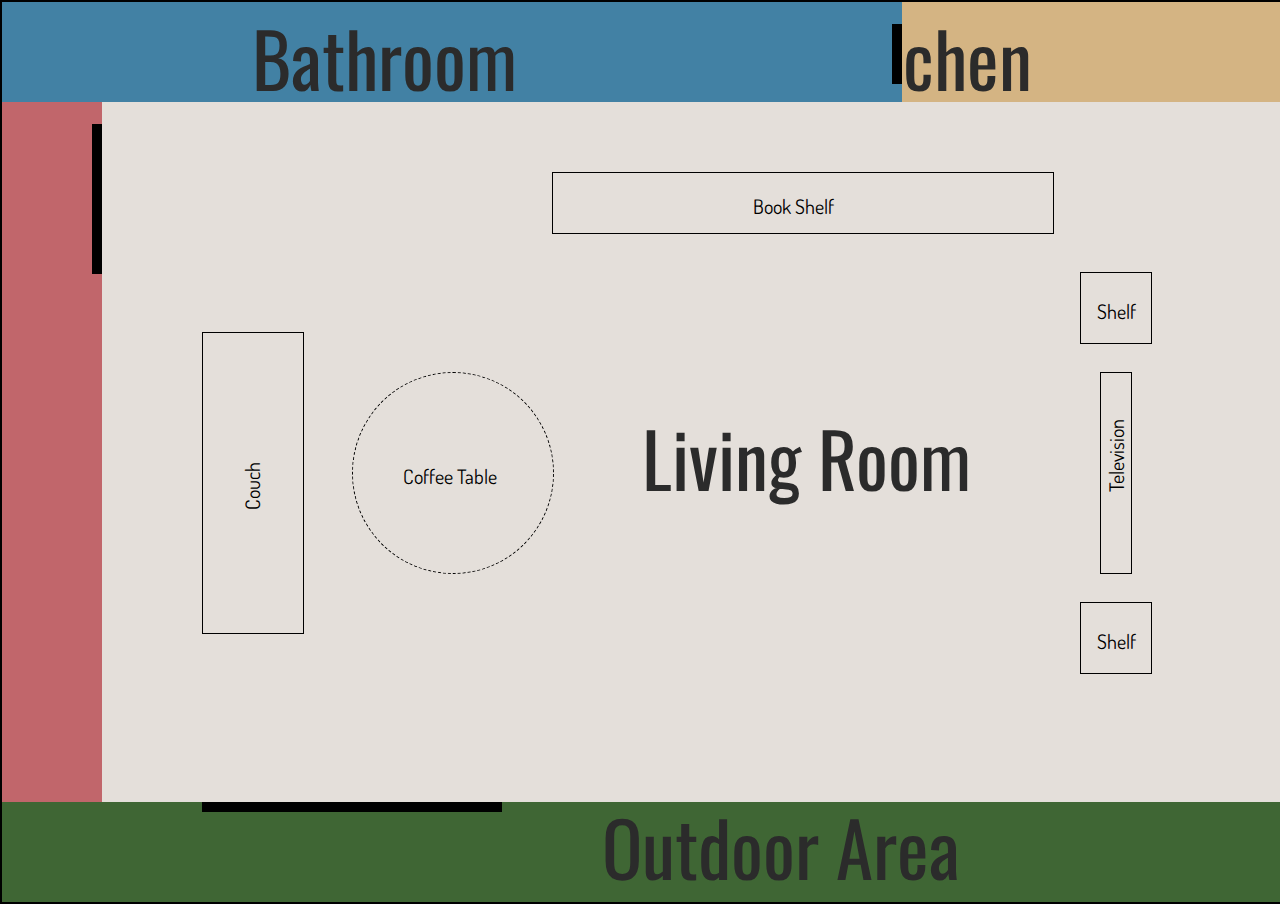
<file: index.html>
<!DOCTYPE html>
<html lang="en" dir="ltr">
	<head>
		<meta charset="utf-8">
		<title>Living Room</title>
		<link rel="stylesheet" href="style-livingroom.css" />
		<link href="https://fonts.googleapis.com/css2?family=Oswald:wght@700&display=swap" rel="stylesheet">
		<link href="https://fonts.googleapis.com/css2?family=Dosis:wght@300&display=swap" rel="stylesheet">
	</head>
	<body>
		<div class="livingroom"><span class="description-livingroom">Living Room</span>
			<div class="couch"><span class="label-couch">Couch</span></div>
			<div class="table"><span class="label-table">Coffee Table</span></div>
			<div class="shelf"><span class="label-shelf">Book Shelf</span></div>
			<div class="tv"></div><span class="label-tv">Television</span>
			<div class="side-shelf1"><span class="label-side-shelf">Shelf</span></div>
			<div class="side-shelf2"><span class="label-side-shelf">Shelf</span></div>

			<a href="kitchen.html">
			<div class="kitchen"><span class="description-kitchen">Kitchen</span>
				<div class="kitchen-door1"></div>
			</div>
			</a>

			<a href="bathroom.html">
			<div class="bathroom"><span class="description-bathroom">Bathroom</span>
				<div class="bathroom-door"></div>
			</div>
			</a>

			<a href="bedroom.html">
				<div class="bedroom"><div class="bedroom-door"></div></div><span class="description-bedroom">Bedroom</span>
			</a>

			<a href="outdoor.html">
				<div class="outdoor"><span class="description-outdoor">Outdoor Area</span>
					<div class="outdoor-door"></div>
				</div>
			</a>
		</div>
	</body>
</html>
</file>
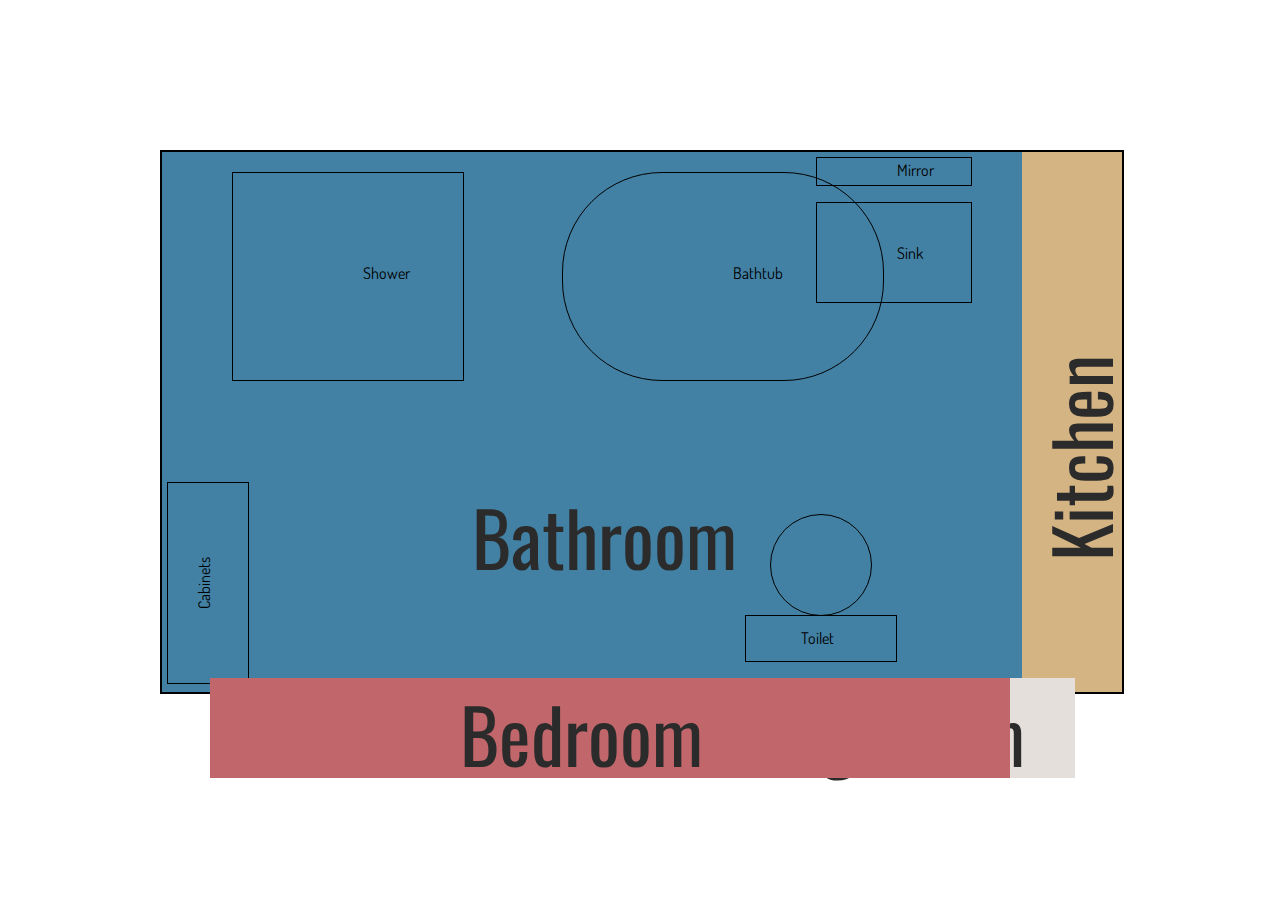
<file: bathroom.html>
<!DOCTYPE html>
<html lang="en" dir="ltr">
	<head>
		<meta charset="utf-8">
		<title>Bathroom</title>
		<link rel="stylesheet" href="style-bathroom.css" />
		<link href="https://fonts.googleapis.com/css2?family=Oswald:wght@700&display=swap" rel="stylesheet">
		<link href="https://fonts.googleapis.com/css2?family=Dosis:wght@300&display=swap" rel="stylesheet">
	</head>
	<body>
		<div class="bathroom">
			<div class="description-bathroom"><span>Bathroom</span></div>

			<a href="kitchen.html">
				<div class="kitchen"><span class="description-kitchen">Kitchen</span></div>
			</a>

			<div class="mirror"><span class="label-mirror">Mirror</span></div>
			<div class="sink"><span class="label-sink">Sink</span></div>
			<div class="toilet"><span class="label-toilet">Toilet</span></div>
			<div class="toilet-circle"></div>
			<div class="tub"><span class="label-tub">Bathtub</span></div>
			<div class="shower"><span class="label-shower">Shower</span></div>
			<div class="cabinet"><span class="label-cabinet">Cabinets</span></div>

		</div>

		<a href="index.html">
			<div class="livingroom"><span class="description-livingroom">Living Room</span>
				</div>
		</a>

		<a href="bedroom.html">
			<div class="bedroom"><span class="description-bedroom">Bedroom</span>
				</div>
		</a>

	</body>
</html>
</file>
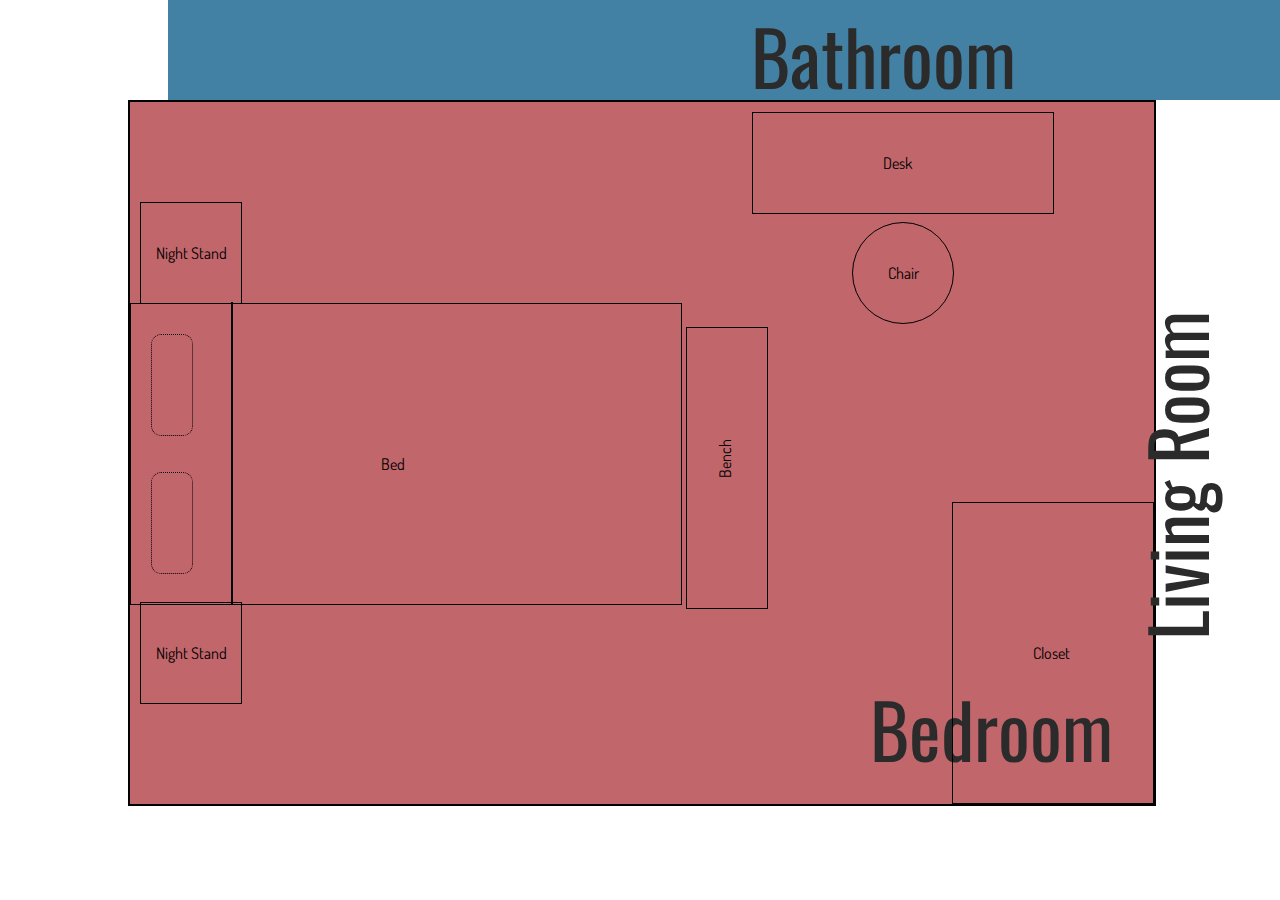
<file: bedroom.html>
<!DOCTYPE html>
<html lang="en" dir="ltr">
	<head>
		<meta charset="utf-8">
		<title>Bedroom</title>
		<link rel="stylesheet" href="style-bedroom.css" />
		<link href="https://fonts.googleapis.com/css2?family=Oswald:wght@700&display=swap" rel="stylesheet">
		<link href="https://fonts.googleapis.com/css2?family=Dosis:wght@300&display=swap" rel="stylesheet">
	</head>
	<body>
		<div class="bedroom"><span class="description-bedroom">Bedroom</span>
			<div class="bed"><span class="label-bed">Bed</span>
				<div class="pillow1"></div>
				<div class="pillow2"></div>
				<div class="blanket"></div>
			</div>
			<div class="bench"><span class="label-bench">Bench</span></div>
			<div class="nightstand1"><span class="label-nightstand">Night Stand</span></div>
			<div class="nightstand2"><span class="label-nightstand">Night Stand</span></div>

			<div class="closet"><span class="label-closet">Closet</span></div>
			<div class="desk"><span class="label-desk">Desk</span></div>
			<div class="chair"><span class="label-chair">Chair</span></div>


		</div>

		<a href="index.html">
			<div class="livingroom"></div><span class="description-livingroom">Living Room</span>
		</a>

		<a href="bathroom.html">
			<div class="bathroom"><span class="description-bathroom">Bathroom</span></div>
		</a>



	</body>
</html>
</file>
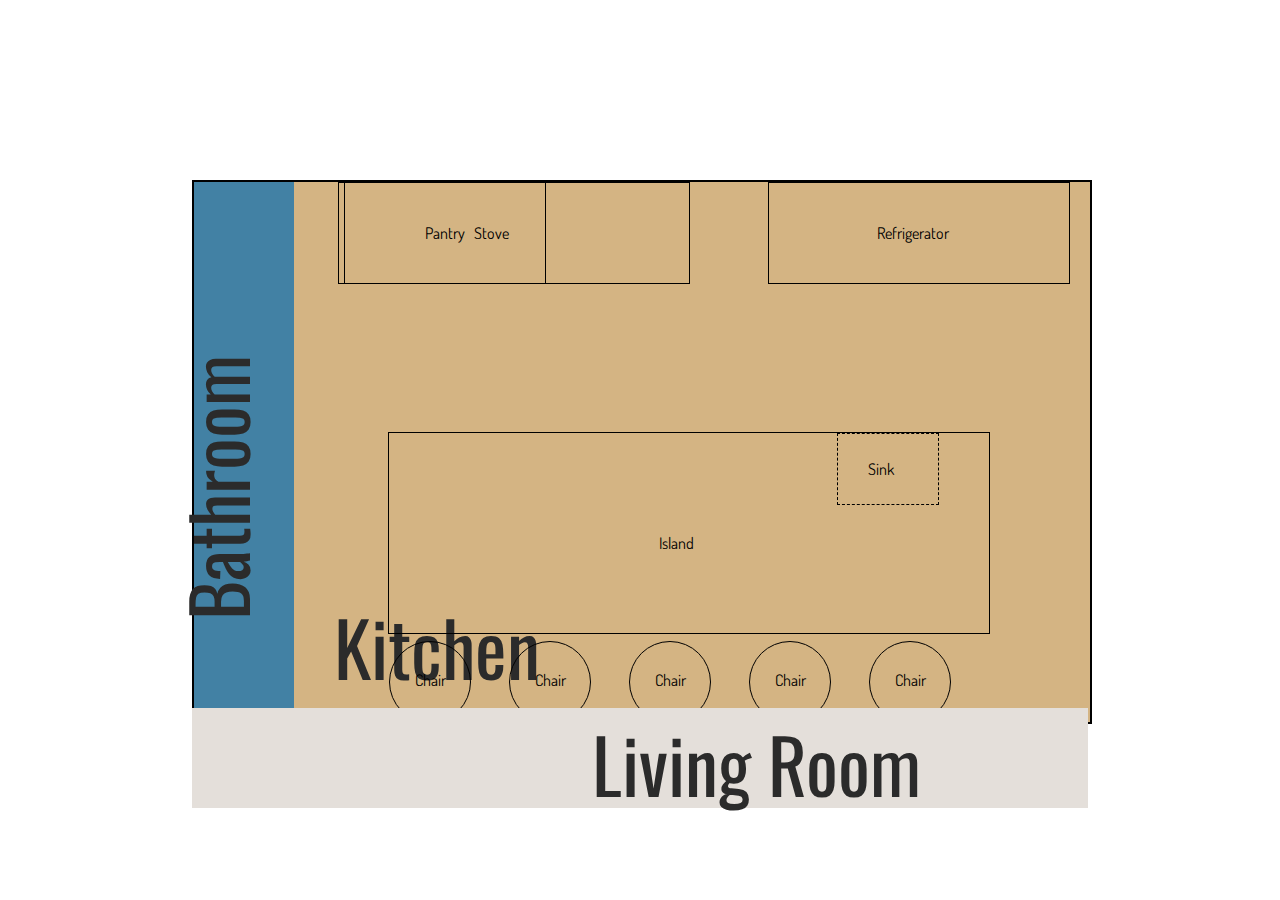
<file: kitchen.html>
<!DOCTYPE html>
<html lang="en" dir="ltr">
	<head>
		<meta charset="utf-8">
		<title>Kitchen</title>
		<link rel="stylesheet" href="style-kitchen.css" />
		<link href="https://fonts.googleapis.com/css2?family=Oswald:wght@700&display=swap" rel="stylesheet">
		<link href="https://fonts.googleapis.com/css2?family=Dosis:wght@300&display=swap" rel="stylesheet">
	</head>
	<body>
		<div class="kitchen"> <span class="description-kitchen">Kitchen</span>

			<a href="bathroom.html">
				<div class="bathroom"><span class="description-bathroom">Bathroom</span></div>
			</a>

			<div class="island"><span class="description-island">Island</span>
				<div class="sink"><span class="description-sink">Sink</span></div>
				<div class="chair1"><span class="description-chair">Chair</span></div>
				<div class="chair2"><span class="description-chair">Chair</span></div>
				<div class="chair3"><span class="description-chair">Chair</span></div>
				<div class="chair4"><span class="description-chair">Chair</span></div>
				<div class="chair5"><span class="description-chair">Chair</span></div>

			</div>

			<div class="fridge"><span class="description-fridge">Refrigerator</span></div>
			<div class="stove"><span class="description-stove">Stove</span></div>
			<div class="pantry"><span class="description-pantry">Pantry</span></div>

		</div>

		<a href="index.html">
			<div class="livingroom"><span class="description-livingroom">Living Room</span>
				</div>
		</a>

	</body>
</html>
</file>
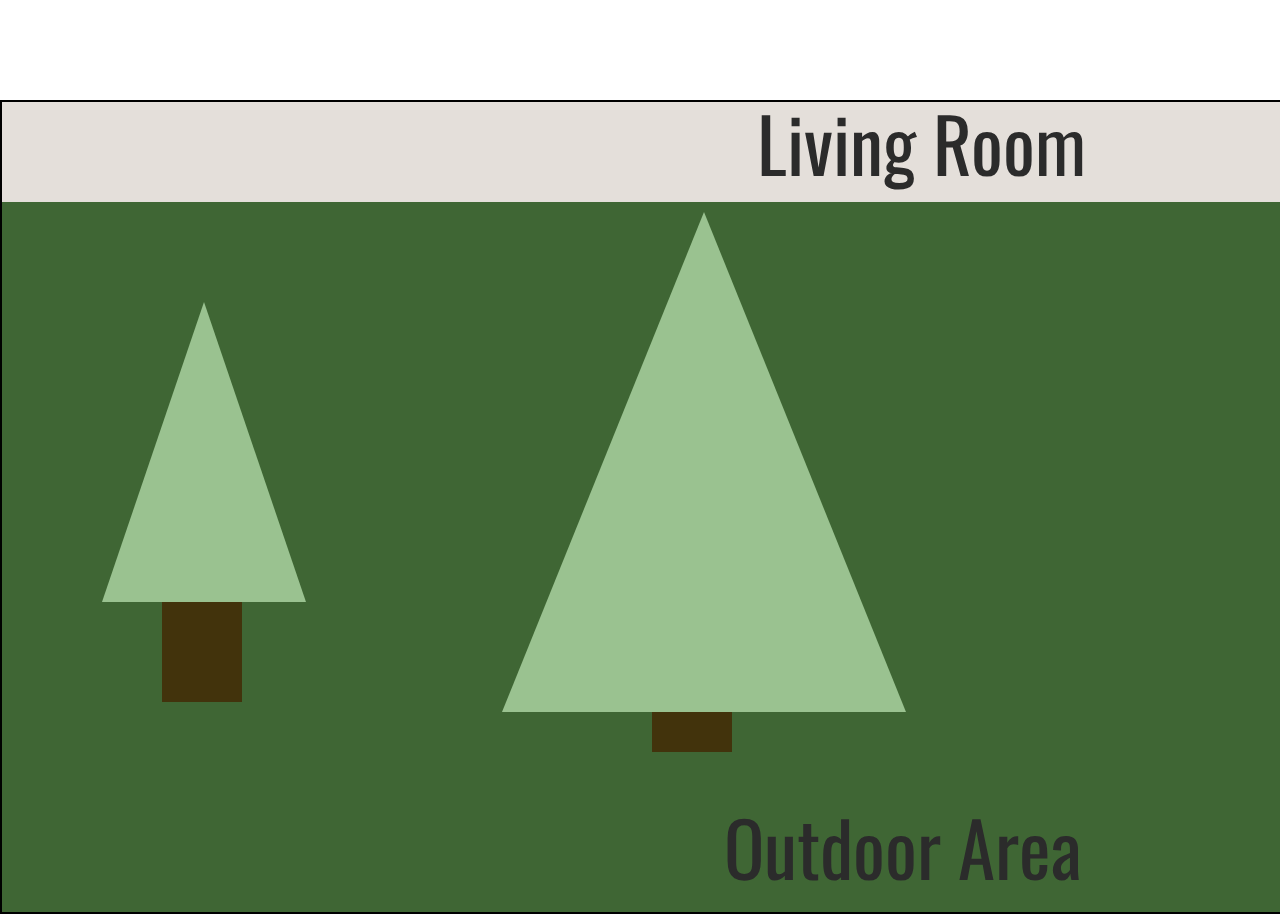
<file: outdoor.html>
<!DOCTYPE html>
<html lang="en" dir="ltr">
	<head>
		<meta charset="utf-8">
		<title>Outdoor Area</title>
		<link rel="stylesheet" href="style-outdoor.css" />
		<link href="https://fonts.googleapis.com/css2?family=Oswald:wght@700&display=swap" rel="stylesheet">
		<link href="https://fonts.googleapis.com/css2?family=Dosis:wght@300&display=swap" rel="stylesheet">
	</head>
	<body>
		<div class="outdoor"><span class="description-outdoor">Outdoor Area</span>
			<div class="tree1"></div>
			<div class="trunk1"></div>
			<div class="trunk2"></div>
			<div class="trunk3"></div>

			<div class="tree2">
			<div class="tree3">

			</div>

		</div>

		<a href="index.html">
			<div class="livingroom"><span class="description-livingroom">Living Room</span></div>
		</a>


	</body>
</html>
</file>
<file: style-livingroom.css>
body{
	margin: 0;
}
.livingroom{
	position: relative;
	width: 100vw;
  height: 100vh;
  border: 2px solid black;
	background-color: #E4DFDA;
}

.couch{
	position: absolute;
	left: 200px;
	top: 330px;
	width: 100px;
	height: 300px;
	border: 1px solid black;
}
.label-couch{
	position: absolute;
	top: calc(50% - 10px);
	left: 25px;
	color: black;
	font-size: 20px;
	font-family: 'Dosis', sans-serif;
	transform: rotate(-90deg);
}

.table{
	position: absolute;
	top: 370px;
	left: 350px;
	width: 200px;
	height: 200px;
	border-radius: 200px;
	border: 1px dashed black;
}

.label-table{
	position: absolute;
	top: calc(50% - 10px);
	left: calc(50% - 50px);
	color: black;
	font-size: 20px;
	font-family: 'Dosis', sans-serif;
}

.shelf{
	position: absolute;
	top: 170px;
	left: 550px;
	width: 500px;
	height: 60px;
	border: 1px solid black;
}

.label-shelf{
	position: absolute;
	top: calc(50% - 10px);
	left: calc(50% - 50px);
	color: black;
	font-size: 20px;
	font-family: 'Dosis', sans-serif;
}

.tv{
	position: absolute;
	top: 370px;
	right: 150px;
	width: 30px;
	height: 200px;
	border: 1px solid black;
}

.label-tv{
	position: absolute;
	top: calc(50% - 10px);
	right: 130px;
	transform: rotate(-90deg);
	color: black;
	font-size: 20px;
	font-family: 'Dosis', sans-serif;
}

.side-shelf1{
	position: absolute;
	top: 270px;
	right: 130px;
	width: 70px;
	height: 70px;
	border: 1px solid black;
}

.side-shelf2{
	position: absolute;
	top: 600px;
	right: 130px;
	width: 70px;
	height: 70px;
	border: 1px solid black;
}

.label-side-shelf{
	position: absolute;
	top: calc(50% - 10px);
	right: 15px;
	color: black;
	font-size: 20px;
	font-family: 'Dosis', sans-serif;
}

.kitchen{
	position: absolute;
	right: 0px;
	width: 800px;
	height: 100px;
	background-color: #D4B483;
}

.bathroom{
	position: absolute;
	left: 0px;
	width: 900px;
	height: 100px;
	background-color: #4281A4;
}

.bedroom{
	position: absolute;
	top: 100px;
	width: 100px;
	height: 750px;
	background-color: #C1666B;
}

.outdoor{
	position: absolute;
	bottom: 0px;
	width: 100%;
	height: 100px;
	background-color: #3F6634;
}

.description-livingroom {
  position: absolute;
	top: 400px;
	left: 640px;
  color: black;
  display: inline-block;
  font-family: 'Oswald', sans-serif;
	font-size: 75px;
	color: #2b2b2b;
}

.description-kitchen {
  position: absolute;
	/* top: 5px; */
	right: 250px;
  color: black;
  display: inline-block;
  font-family: 'Oswald', sans-serif;
	font-size: 75px;
	color: #2b2b2b;
}

.description-bathroom {
  position: absolute;
	/* top: 5px; */
	left: 250px;
  color: black;
  display: inline-block;
  font-family: 'Oswald', sans-serif;
	font-size: 75px;
	color: #2b2b2b;
}

.description-bedroom {
  position: absolute;
	top: 400px;
	right: 1500px;
	padding-left: 0px;
	transform: rotate(-90deg);
  color: black;
  display: inline-block;
  font-family: 'Oswald', sans-serif;
	font-size: 75px;
	color: #2b2b2b;
}

.description-outdoor {
  position: absolute;
	bottom: 0px;
	left: 600px;
  color: black;
  display: inline-block;
  font-family: 'Oswald', sans-serif;
	font-size: 75px;
	color: #2b2b2b;
}

.kitchen-door1{
	position: absolute;
	bottom: 0px;
	left: 100px;
	width: 200px;
	height: 10px;
	background-color: black;
}

.bathroom-door{
	position: absolute;
	top: 22px;
	right: 0px;
	width: 10px;
	height: 60px;
	background-color: black;
}

.bedroom-door{
	position: absolute;
	top: 22px;
	right: 0px;
	width: 10px;
	height: 150px;
	background-color: black;
}

.outdoor-door{
	position: absolute;
	top: 0px;
	left: 200px;
	width: 300px;
	height: 10px;
	background-color: black;
}

.bathroom:hover{
  background-color: #69b4ff;
  color: #000;
  cursor: pointer;
}

.bedroom:hover{
  background-color: #f1bfcc;
  color: #000;
  cursor: pointer;
}

.kitchen:hover{
  background-color: #f6f5e3;
  color: #000;
  cursor: pointer;
}

.outdoor:hover{
  background-color: #b2fbbb;
  color: #000;
  cursor: pointer;
}
</file>
<file: style-bathroom.css>
body{
	margin: 0;
}

.bathroom{
	position: relative;
	width: 75vw;
  height: 60vh;
	top: 150px;
	left: calc(50% - 37.5vw);
	border: 2px solid black;
	background-color: #4281A4;
}

.description-bathroom{
	position: absolute;
	bottom: 100px;
	left: 310px;
	font-family: 'Oswald', sans-serif;
	font-size: 75px;
	color: #2b2b2b;
}

.sink{
	position: absolute;
	top: 50px;
	right: 150px;
	width: 12vw;
	height: 11vh;
	border: 1px solid black;
}

.label-sink{
	position: absolute;
	top: 40px;
	left: 80px;
	font-family: 'Dosis', sans-serif;
}

.mirror{
	position: absolute;
	top: 5px;
	right: 150px;
	width: 12vw;
	height: 3vh;
	border: 1px solid black;
}

.label-mirror{
	position: absolute;
	top: 2px;
	left: 80px;
	font-family: 'Dosis', sans-serif;
}

.toilet{
	position: absolute;
	right: 225px;
	bottom: 30px;
	width: 150px;
	height:	45px;
	border: 1px solid black;
}

.toilet-circle{
	position: absolute;
	right: 250px;
	bottom: 76px;
	width: 100px;
	height:	100px;
	border-radius: 100px;
	border: 1px solid black;
}

.label-toilet{
	position: absolute;
	top: 12px;
	left: 55px;
	font-family: 'Dosis', sans-serif;
}

.tub{
	position: absolute;
	left: 400px;
	top: 20px;
	width: 25vw;
	height:	23vh;
	border-radius: 100px;
	border: 1px solid black;
}

.label-tub{
	position: absolute;
	top: 90px;
	left: 170px;
	font-family: 'Dosis', sans-serif;
}

.shower{
	position: absolute;
	left: 70px;
	top: 20px;
	width: 18vw;
	height:	23vh;
	border: 1px solid black;
}

.label-shower{
	position: absolute;
	top: 90px;
	left: 130px;
	font-family: 'Dosis', sans-serif;
}

.cabinet{
	position: absolute;
	left: 5px;
	top: 330px;
	width: 80px;
	height:	200px;
	border: 1px solid black;
}

.label-cabinet{
	position: absolute;
	transform: rotate(-90deg);
	top: 90px;
	left: 10px;
	font-family: 'Dosis', sans-serif;

}

.kitchen{
	position: absolute;
	right: 0px;
	height: 100%;
	width: 100px;
	background-color: #D4B483;
}

.description-kitchen{
	position: absolute;
	transform: rotate(-90deg);
	top: 250px;
	right: -60px;
	font-family: 'Oswald', sans-serif;
	font-size: 75px;
	color: #2b2b2b;
}

.livingroom{
	position: absolute;
	bottom: 122px;
	right: 205px;
	width: 500px;
	height: 100px;
	background-color: #E4DFDA;
}

.description-livingroom{
	position: absolute;
	right: 50px;
	font-family: 'Oswald', sans-serif;
	font-size: 75px;
	color: #2b2b2b;
}

.bedroom{
	position: absolute;
	bottom: 122px;
	left: 210px;
	width: 800px;
	height: 100px;
	background-color: #C1666B;
}

.description-bedroom{
	position: absolute;
	left: 250px;
	font-family: 'Oswald', sans-serif;
	font-size: 75px;
	color: #2b2b2b;
}

.livingroom:hover{
  background-color: #cdc0b0;
  color: #000;
  cursor: pointer;
}

.bedroom:hover{
  background-color: #f1bfcc;
  color: #000;
  cursor: pointer;
}

.kitchen:hover{
  background-color: #f6f5e3;
  color: #000;
  cursor: pointer;
}
</file>
<file: style-bedroom.css>
body{
	margin: 0;
}

.bedroom{
	position: relative;
	width: 80vw;
  height: 78vh;
	left: calc(50% - 40vw);
	top: 100px;
	border: 2px solid black;
	background-color: #C1666B;
}

.description-bedroom{
	position: absolute;
	bottom: 20px;
	left: 740px;
	font-family: 'Oswald', sans-serif;
	font-size: 75px;
	color: #2b2b2b;
}

.bed{
	position: absolute;
	top: calc(50% - 150px);
	left: 0px;
	width: 550px;
	height: 300px;
	border: 1px solid black;
}

.label-bed{
	position: absolute;
	display: inline-block;
	top: 50%;
	left: 250px;
	font-family: 'Dosis', sans-serif;
}

.pillow1{
	position: absolute;
	left: 20px;
	top: 30px;
	width: 40px;
	height: 100px;
	border-radius: 10px;
	border: 1px dotted black;
}

.pillow2{
	position: absolute;
	left: 20px;
	bottom: 30px;
	width: 40px;
	height: 100px;
	border-radius: 10px;
	border: 1px dotted black;
}

.blanket{
	position: absolute;
	left: 100px;
	bottom: 0px;
	width: 0px;
	height: 300px;
	border: 1px solid black;
}

.nightstand1{
	position: absolute;
	top: 100px;
	left: 10px;
	width: 100px;
	height: 100px;
	border: 1px solid black;
}

.nightstand2{
	position: absolute;
	bottom: 100px;
	left: 10px;
	width: 100px;
	height: 100px;
	border: 1px solid black;
}

.label-nightstand{
	position: absolute;
	top: 40px;
	left: 15px;
	font-family: 'Dosis', sans-serif;
}

.closet{
	position: absolute;
	bottom: 0px;
	right: 0px;
	width: 200px;
	height: 300px;
	border: 1px solid black;
}

.label-closet{
	position: absolute;
	top: 140px;
	left: 80px;
	font-family: 'Dosis', sans-serif;
}

.bench{
	position: absolute;
	top: 225px;
	left: 556px;
	width: 80px;
	height: 280px;
	border: 1px solid black;
}

.label-bench{
	position: absolute;
	transform: rotate(-90deg);
	top: 120px;
	left: 18px;
	font-family: 'Dosis', sans-serif;
}

.desk{
	position: absolute;
	top: 10px;
	right: 100px;
	width: 300px;
	height: 100px;
	border: 1px solid black;
}

.label-desk{
	position: absolute;
	top: 40px;
	left: 130px;
	font-family: 'Dosis', sans-serif;
}

.chair{
	position: absolute;
	top: 120px;
	right: 200px;
	width: 100px;
	height: 100px;
	border-radius: 100px;
	border: 1px solid black;
}

.label-chair{
	position: absolute;
	top: 40px;
	left: 35px;
	font-family: 'Dosis', sans-serif;
}

.livingroom{
	position: absolute;
	width: 100px;
	height: 736px;
	top: 100px;
	left: 1516px;
	background-color: #E4DFDA;
}

.description-livingroom{
	position: absolute;
	top: 420px;
	right: -60px;
	transform: rotate(-90deg);
	font-family: 'Oswald', sans-serif;
	font-size: 75px;
	color: #2b2b2b;
}

.bathroom:hover{
  background-color: #69b4ff;
  color: #000;
  cursor: pointer;
}

.livingroom:hover{
  background-color: #cdc0b0;
  color: #000;
  cursor: pointer;
}

.bathroom{
	position: absolute;
	width: 1448px;
	height: 100px;
	top: 0px;
	left: 168px;
	background-color: #4281A4;
}

.description-bathroom{
	position: absolute;
	top: 0px;
	right: 600px;
	font-family: 'Oswald', sans-serif;
	font-size: 75px;
	color: #2b2b2b;
</file>
<file: style-kitchen.css>
body{
	margin: 0;
}

.kitchen{
	position: relative;
	width: 70vw;
  height: 60vh;
	left: calc(50% - 35vw);
	top: 180px;
	border: 2px solid black;
	background-color: #D4B483;
}

.description-kitchen{
	position: absolute;
	bottom: 20px;
	left: 140px;
	font-family: 'Oswald', sans-serif;
	font-size: 75px;
	color: #2b2b2b;
}

.island{
	position: absolute;
	top: 250px;
	right: 100px;
	width: 600px;
	height: 200px;
	border: 1px solid black;
}

.description-island{
	position: absolute;
	top: 50%;
	left: 270px;
	font-family: 'Dosis', sans-serif;
}

.sink{
	position: absolute;
	top: 0px;
	right: 50px;
	width: 100px;
	height: 70px;
	border: 1px dashed black;
}

.description-sink{
	position: absolute;
	top: 25px;
	left: 30px;
	font-family: 'Dosis', sans-serif;
}

.chair1{
	position: absolute;
	bottom: -90px;
	left: 0px;
	width: 80px;
	height: 80px;
	border-radius: 80px;
	border: 1px solid black;
}

.chair2{
	position: absolute;
	bottom: -90px;
	left: 120px;
	width: 80px;
	height: 80px;
	border-radius: 80px;
	border: 1px solid black;
}

.chair3{
	position: absolute;
	bottom: -90px;
	left: 240px;
	width: 80px;
	height: 80px;
	border-radius: 80px;
	border: 1px solid black;
}

.chair4{
	position: absolute;
	bottom: -90px;
	left: 360px;
	width: 80px;
	height: 80px;
	border-radius: 80px;
	border: 1px solid black;
}

.chair5{
	position: absolute;
	bottom: -90px;
	left: 480px;
	width: 80px;
	height: 80px;
	border-radius: 80px;
	border: 1px solid black;
}

.description-chair{
	position: absolute;
	top: 28px;
	left: 25px;
	font-family: 'Dosis', sans-serif;
}

.fridge{
	position: absolute;
	top: 0px;
	right: 20px;
	width: 300px;
	height: 100px;
	border: 1px solid black;
}

.description-fridge{
	position: absolute;
	top: 40px;
	right: 120px;
	font-family: 'Dosis', sans-serif;
}

.stove{
	position: absolute;
	top: 0px;
	right: 400px;
	width: 350px;
	height: 100px;
	border: 1px solid black;
}

.description-stove{
	position: absolute;
	top: 40px;
	right: 180px;
	font-family: 'Dosis', sans-serif;
}

.pantry{
	position: absolute;
	top: 0px;
	left: 150px;
	width: 200px;
	height: 100px;
	border: 1px solid black;
}

.description-pantry{
	position: absolute;
	top: 40px;
	left: 80px;
	font-family: 'Dosis', sans-serif;
}

.bathroom{
	position: absolute;
	left: 0px;
	height: 100%;
	width: 100px;
	background-color: #4281A4;
}

.description-bathroom{
	position: absolute;
	transform: rotate(-90deg);
	top: 250px;
	left: -110px;
	font-family: 'Oswald', sans-serif;
	font-size: 75px;
	color: #2b2b2b;
}

.livingroom{
	position: absolute;
	width: 70vw;
	height: 100px;
	left: calc(50% - 35vw);
	bottom: 92px;
	background-color: #E4DFDA;
}

.description-livingroom{
	position: absolute;
	font-family: 'Oswald', sans-serif;
	font-size: 75px;
	left: 400px;
	color: #2b2b2b;
}

.bathroom:hover{
  background-color: #69b4ff;
  color: #000;
  cursor: pointer;
}

.livingroom:hover{
  background-color: #cdc0b0;
  color: #000;
  cursor: pointer;
}
</file>
<file: style-outdoor.css>
body{
	margin: 0;
}

.outdoor{
	position: relative;
	width: 100vw;
  height: 90vh;
	left: 0px;
	top: 100px;
	border: 2px solid black;
	background-color: #3F6634;
}

.description-outdoor{
	position: absolute;
	bottom: 10px;
	right: 200px;
	font-family: 'Oswald', sans-serif;
	font-size: 75px;
	color: #2b2b2b;
}

.tree1{
	position: absolute;
	left: 100px;
	top: 200px;
	width: 0;
	height: 0;
	border-style: solid;
	border-width: 0 102.5px 300px 102.5px;
	border-color: transparent transparent #9ac290 transparent;
}

.trunk1{
	position: absolute;
	top: 500px;
	left: 160px;
	width: 80px;
	height: 100px;
	background-color: #42330c;
}

.trunk2{
	position: absolute;
	top: 550px;
	left: 650px;
	width: 80px;
	height: 100px;
	background-color: #42330c;
}

.trunk3{
	position: absolute;
	top: 500px;
	left: 1365px;
	width: 80px;
	height: 100px;
	background-color: #42330c;
}

.tree2{
	position: absolute;
	left: 500px;
	top: 110px;
	width: 0;
	height: 0;
	border-style: solid;
	border-width: 0 202.5px 500px 202.5px;
	border-color: transparent transparent #9ac290 transparent;
}

.tree3{
	position: absolute;
	left: 600px;
	top: 100px;
	width: 0;
	height: 0;
	border-style: solid;
	border-width: 0 102.5px 300px 102.5px;
	border-color: transparent transparent #9ac290 transparent;
}

.livingroom{
	position: absolute;
	top: 0px;
	width: 1684px;
	height: 100px;
	background-color: #E4DFDA;
}

.description-livingroom{
	position: absolute;
	bottom: 4px;
	right: 600px;
	font-family: 'Oswald', sans-serif;
	font-size: 75px;
	color: #2b2b2b;
}

.livingroom:hover{
  background-color: #cdc0b0;
  color: #000;
  cursor: pointer;
}
</file>
